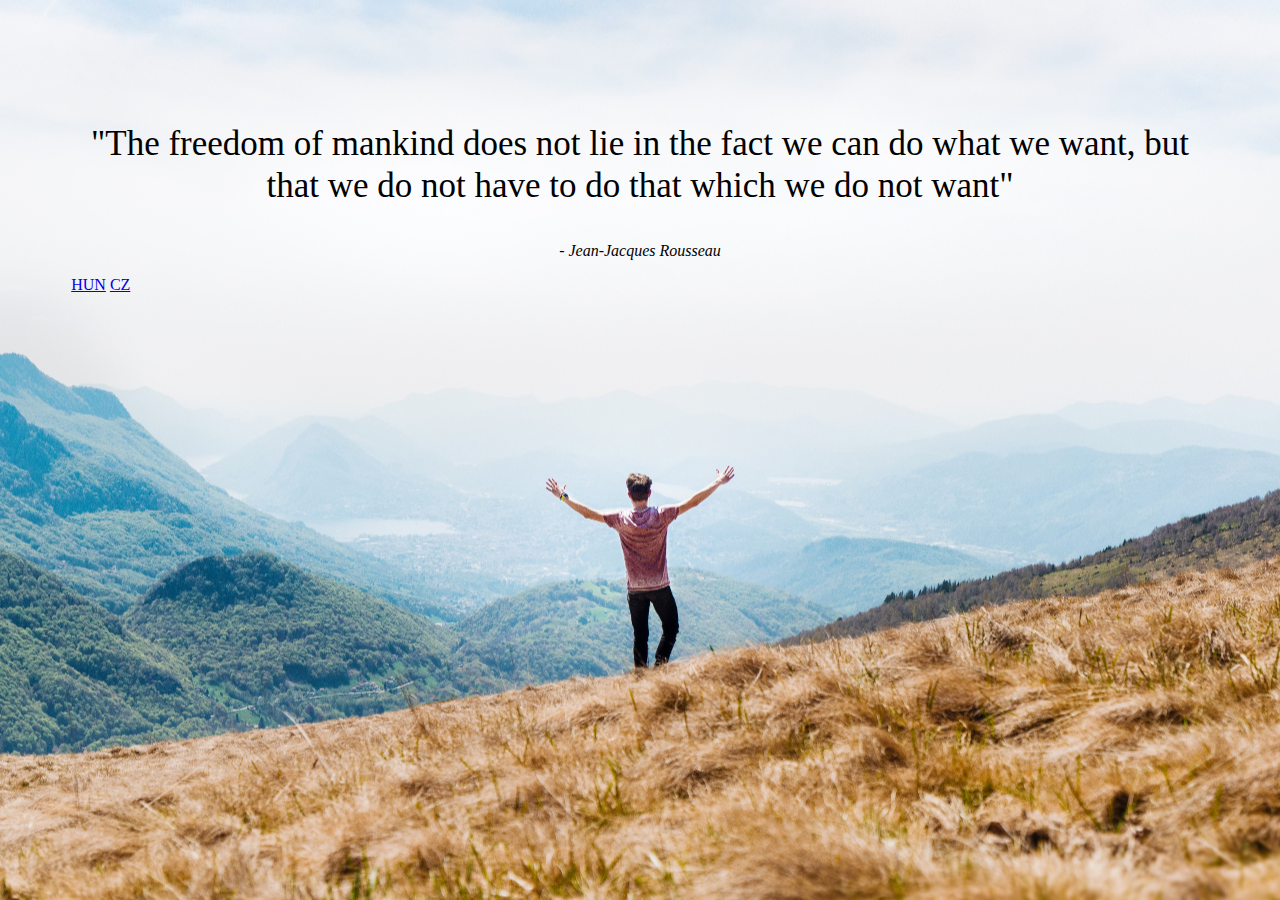
<file: index.html>
<!DOCTYPE html>
<html lang="hu">
<head>
  <meta charset="utf-8">
  <title></title>
  <meta name="viewport" content="width=device-width, initial-scale=1">
  <link rel="stylesheet" type="text/css" href="main.css">
</head>
<body>
<div class="quote">
<p class="text">"The freedom of mankind does not lie in the fact we can do what we want, but that we do not have to do that which we do not want"</p>
<p>- Jean-Jacques Rousseau</p>
<div class="lang">
<nav>
  <a href="index-hu.html" title="HUN" targer="_blank">HUN</a>
  <a href="index-cz.html" title="CZ" targer="_blank">CZ</a>
</nav>
</div>
</div>

</body>
</html>
</file>
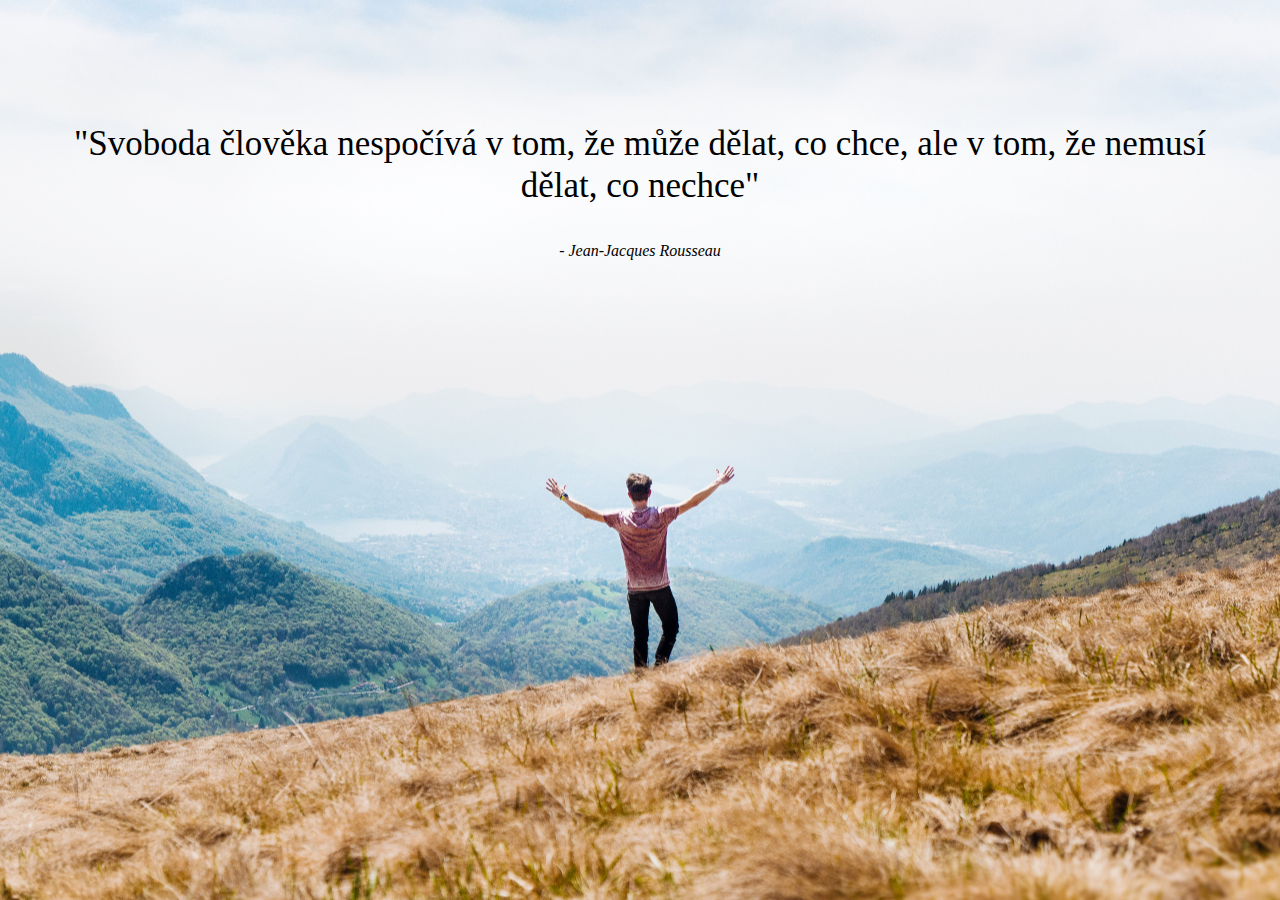
<file: index-cz.html>
<!DOCTYPE html>
<html lang="hu">
<head>
  <meta charset="utf-8">
  <title>quote-hu</title>
  <meta name="viewport" content="width=device-width, initial-scale=1">
  <link rel="stylesheet" type="text/css" href="main-cz.css">
</head>
<body>
<div class="quote">
<p class="text">"Svoboda člověka nespočívá v tom, že může dělat, co chce, ale v tom, že nemusí dělat, co nechce"</p>
<p>- Jean-Jacques Rousseau</p>
</div>

</body>
</html>
</file>
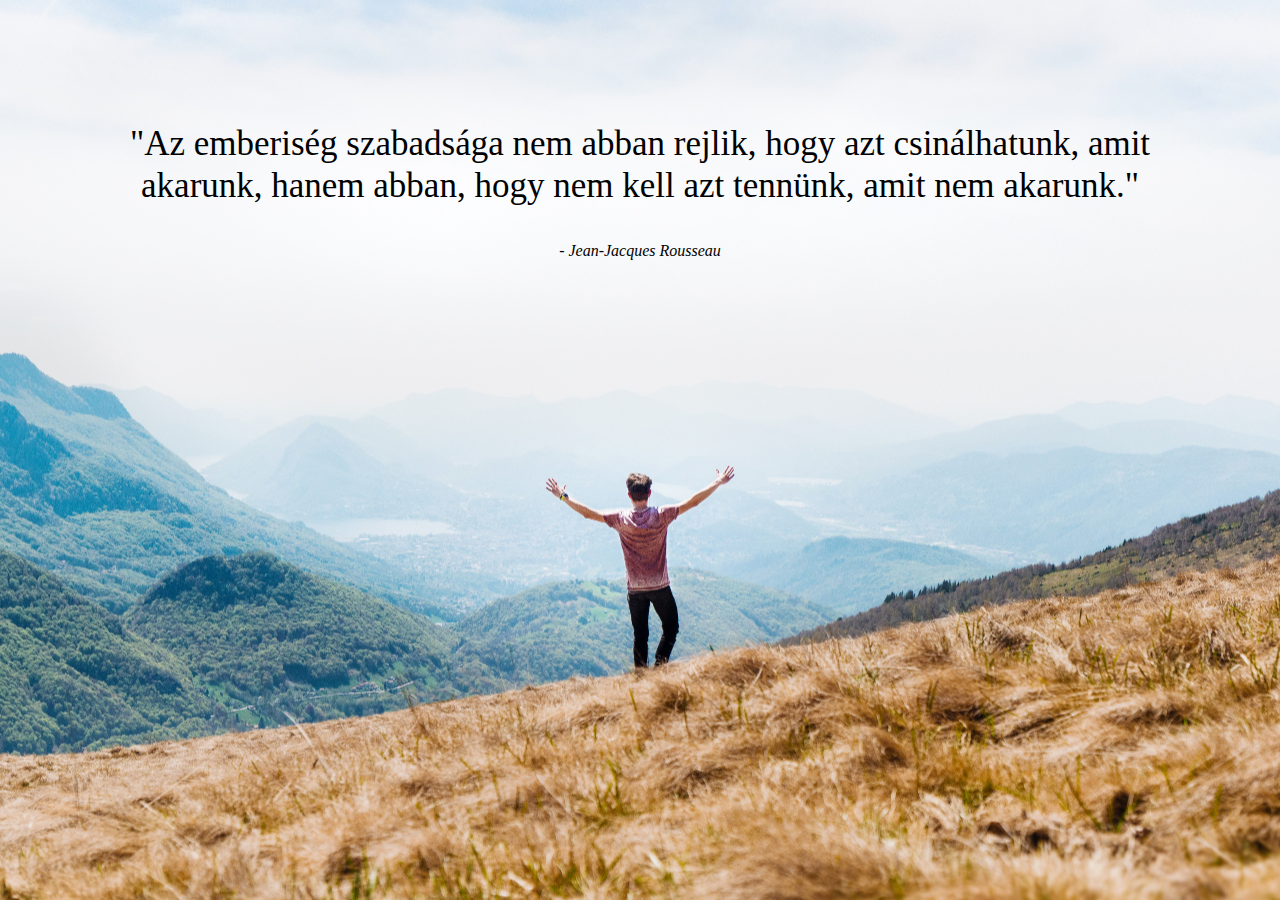
<file: index-hu.html>
<!DOCTYPE html>
<html lang="hu">
<head>
  <meta charset="utf-8">
  <title>quote-hu</title>
  <meta name="viewport" content="width=device-width, initial-scale=1">
  <link rel="stylesheet" type="text/css" href="main-hu.css">
</head>
<body>
<div class="quote">
<p class="text">"Az emberiség szabadsága nem abban rejlik, hogy azt csinálhatunk, amit akarunk, hanem abban, hogy nem kell azt tennünk, amit nem akarunk."</p>
<p>- Jean-Jacques Rousseau</p>
</div>

</body>
</html>
</file>
<file: main.css>
body {
    display: flex;
    justify-content: center;
    align-items: center;
  }

  body { background-image: url('assets/freedom.jpg');
    background-repeat: no-repeat;
    background-position: center center;
      background-attachment: fixed;
    }
  .quote {width: 90%;
          margin-top: 80px}


    p {text-align: center;
       font-style: italic;}
    
    .text {font-size: 35px;
           font-style: initial;
           line-height: 1.2}
</file>
<file: main-cz.css>
body {
    display: flex;
    justify-content: center;
    align-items: center;
  }

  body { background-image: url('assets/freedom.jpg');
    background-repeat: no-repeat;
    background-position: center center;
      background-attachment: fixed;
    }
  .quote {width: 90%;
          margin-top: 80px}


    p {text-align: center;
       font-style: italic;}
    
    .text {font-size: 35px;
           font-style: initial;
           line-height: 1.2}

    a {color: blue;}
</file>
<file: main-hu.css>
body {
    display: flex;
    justify-content: center;
    align-items: center;
  }

  body { background-image: url('assets/freedom.jpg');
    background-repeat: no-repeat;
    background-position: center center;
      background-attachment: fixed;
    }
  .quote {width: 90%;
          margin-top: 80px}


    p {text-align: center;
       font-style: italic;}
    
    .text {font-size: 35px;
           font-style: initial;
           line-height: 1.2}
</file>
